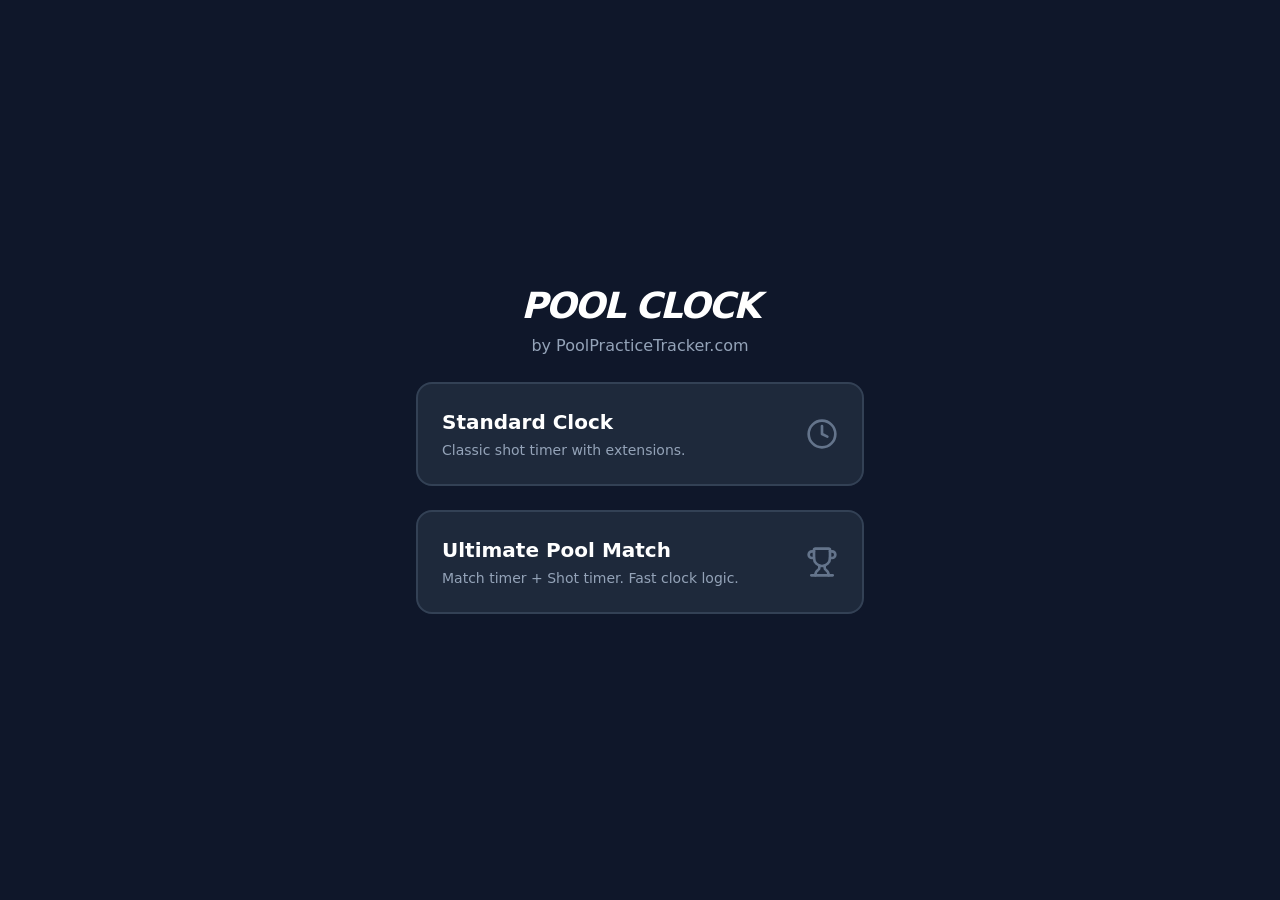
<file: shot-clock/index.html>
<!doctype html>
<html lang="en">
  <head>
    <meta charset="UTF-8" />
    <link rel="icon" type="image/svg+xml" href="/shot-clock/vite.svg" />
    <meta name="viewport" content="width=device-width, initial-scale=1.0" />
    <title>pool-shot-clock</title>
    <script type="module" crossorigin src="/shot-clock/assets/index-XgOCb000.js"></script>
    <link rel="stylesheet" crossorigin href="/shot-clock/assets/index-CrctCSZ3.css">
  </head>
  <body>
    <div id="root"></div>
  </body>
</html>
</file>
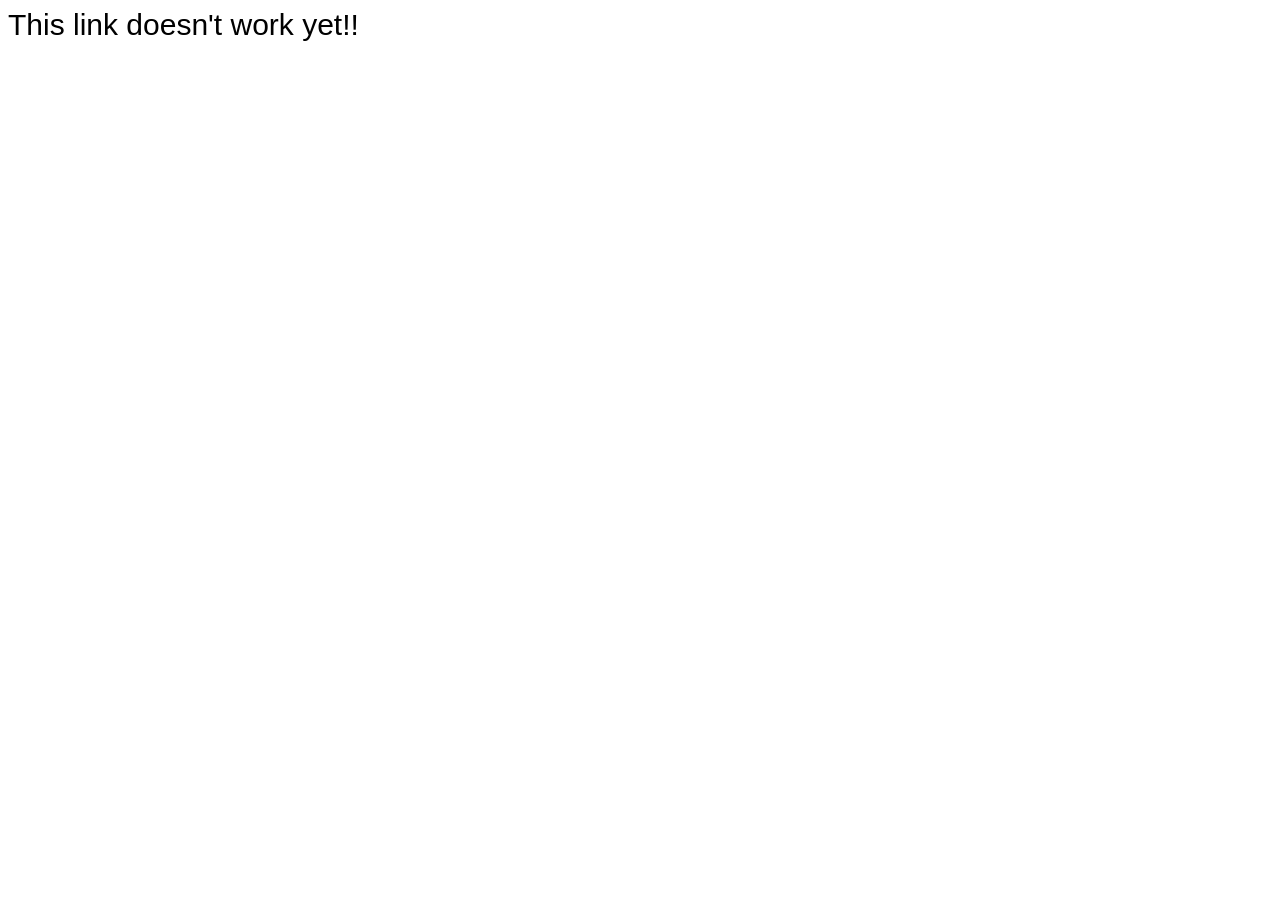
<file: this-link-doesnt-work.html>
<!DOCTYPE html>
<html>
    <head>
        <title>broken</title>
    </head>
    <body style="font-family: Arial, Helvetica, sans-serif; font-size: 30px;">
        This link doesn't work yet!!
    </body>
</html>
</file>
<file: shot-clock/assets/index-CrctCSZ3.css>
*,:before,:after{--tw-border-spacing-x: 0;--tw-border-spacing-y: 0;--tw-translate-x: 0;--tw-translate-y: 0;--tw-rotate: 0;--tw-skew-x: 0;--tw-skew-y: 0;--tw-scale-x: 1;--tw-scale-y: 1;--tw-pan-x: ;--tw-pan-y: ;--tw-pinch-zoom: ;--tw-scroll-snap-strictness: proximity;--tw-gradient-from-position: ;--tw-gradient-via-position: ;--tw-gradient-to-position: ;--tw-ordinal: ;--tw-slashed-zero: ;--tw-numeric-figure: ;--tw-numeric-spacing: ;--tw-numeric-fraction: ;--tw-ring-inset: ;--tw-ring-offset-width: 0px;--tw-ring-offset-color: #fff;--tw-ring-color: rgb(59 130 246 / .5);--tw-ring-offset-shadow: 0 0 #0000;--tw-ring-shadow: 0 0 #0000;--tw-shadow: 0 0 #0000;--tw-shadow-colored: 0 0 #0000;--tw-blur: ;--tw-brightness: ;--tw-contrast: ;--tw-grayscale: ;--tw-hue-rotate: ;--tw-invert: ;--tw-saturate: ;--tw-sepia: ;--tw-drop-shadow: ;--tw-backdrop-blur: ;--tw-backdrop-brightness: ;--tw-backdrop-contrast: ;--tw-backdrop-grayscale: ;--tw-backdrop-hue-rotate: ;--tw-backdrop-invert: ;--tw-backdrop-opacity: ;--tw-backdrop-saturate: ;--tw-backdrop-sepia: ;--tw-contain-size: ;--tw-contain-layout: ;--tw-contain-paint: ;--tw-contain-style: }::backdrop{--tw-border-spacing-x: 0;--tw-border-spacing-y: 0;--tw-translate-x: 0;--tw-translate-y: 0;--tw-rotate: 0;--tw-skew-x: 0;--tw-skew-y: 0;--tw-scale-x: 1;--tw-scale-y: 1;--tw-pan-x: ;--tw-pan-y: ;--tw-pinch-zoom: ;--tw-scroll-snap-strictness: proximity;--tw-gradient-from-position: ;--tw-gradient-via-position: ;--tw-gradient-to-position: ;--tw-ordinal: ;--tw-slashed-zero: ;--tw-numeric-figure: ;--tw-numeric-spacing: ;--tw-numeric-fraction: ;--tw-ring-inset: ;--tw-ring-offset-width: 0px;--tw-ring-offset-color: #fff;--tw-ring-color: rgb(59 130 246 / .5);--tw-ring-offset-shadow: 0 0 #0000;--tw-ring-shadow: 0 0 #0000;--tw-shadow: 0 0 #0000;--tw-shadow-colored: 0 0 #0000;--tw-blur: ;--tw-brightness: ;--tw-contrast: ;--tw-grayscale: ;--tw-hue-rotate: ;--tw-invert: ;--tw-saturate: ;--tw-sepia: ;--tw-drop-shadow: ;--tw-backdrop-blur: ;--tw-backdrop-brightness: ;--tw-backdrop-contrast: ;--tw-backdrop-grayscale: ;--tw-backdrop-hue-rotate: ;--tw-backdrop-invert: ;--tw-backdrop-opacity: ;--tw-backdrop-saturate: ;--tw-backdrop-sepia: ;--tw-contain-size: ;--tw-contain-layout: ;--tw-contain-paint: ;--tw-contain-style: }*,:before,:after{box-sizing:border-box;border-width:0;border-style:solid;border-color:#e5e7eb}:before,:after{--tw-content: ""}html,:host{line-height:1.5;-webkit-text-size-adjust:100%;-moz-tab-size:4;-o-tab-size:4;tab-size:4;font-family:ui-sans-serif,system-ui,sans-serif,"Apple Color Emoji","Segoe UI Emoji",Segoe UI Symbol,"Noto Color Emoji";font-feature-settings:normal;font-variation-settings:normal;-webkit-tap-highlight-color:transparent}body{margin:0;line-height:inherit}hr{height:0;color:inherit;border-top-width:1px}abbr:where([title]){-webkit-text-decoration:underline dotted;text-decoration:underline dotted}h1,h2,h3,h4,h5,h6{font-size:inherit;font-weight:inherit}a{color:inherit;text-decoration:inherit}b,strong{font-weight:bolder}code,kbd,samp,pre{font-family:ui-monospace,SFMono-Regular,Menlo,Monaco,Consolas,Liberation Mono,Courier New,monospace;font-feature-settings:normal;font-variation-settings:normal;font-size:1em}small{font-size:80%}sub,sup{font-size:75%;line-height:0;position:relative;vertical-align:baseline}sub{bottom:-.25em}sup{top:-.5em}table{text-indent:0;border-color:inherit;border-collapse:collapse}button,input,optgroup,select,textarea{font-family:inherit;font-feature-settings:inherit;font-variation-settings:inherit;font-size:100%;font-weight:inherit;line-height:inherit;letter-spacing:inherit;color:inherit;margin:0;padding:0}button,select{text-transform:none}button,input:where([type=button]),input:where([type=reset]),input:where([type=submit]){-webkit-appearance:button;background-color:transparent;background-image:none}:-moz-focusring{outline:auto}:-moz-ui-invalid{box-shadow:none}progress{vertical-align:baseline}::-webkit-inner-spin-button,::-webkit-outer-spin-button{height:auto}[type=search]{-webkit-appearance:textfield;outline-offset:-2px}::-webkit-search-decoration{-webkit-appearance:none}::-webkit-file-upload-button{-webkit-appearance:button;font:inherit}summary{display:list-item}blockquote,dl,dd,h1,h2,h3,h4,h5,h6,hr,figure,p,pre{margin:0}fieldset{margin:0;padding:0}legend{padding:0}ol,ul,menu{list-style:none;margin:0;padding:0}dialog{padding:0}textarea{resize:vertical}input::-moz-placeholder,textarea::-moz-placeholder{opacity:1;color:#9ca3af}input::placeholder,textarea::placeholder{opacity:1;color:#9ca3af}button,[role=button]{cursor:pointer}:disabled{cursor:default}img,svg,video,canvas,audio,iframe,embed,object{display:block;vertical-align:middle}img,video{max-width:100%;height:auto}[hidden]:where(:not([hidden=until-found])){display:none}.fixed{position:fixed}.absolute{position:absolute}.relative{position:relative}.inset-0{inset:0}.-top-8{top:-2rem}.left-0{left:0}.left-1{left:.25rem}.left-1\/2{left:50%}.left-4{left:1rem}.left-6{left:1.5rem}.right-4{right:1rem}.top-0{top:0}.top-1{top:.25rem}.top-4{top:1rem}.z-0{z-index:0}.z-10{z-index:10}.z-20{z-index:20}.z-50{z-index:50}.my-2{margin-top:.5rem;margin-bottom:.5rem}.mb-2{margin-bottom:.5rem}.mb-4{margin-bottom:1rem}.mt-1{margin-top:.25rem}.mt-2{margin-top:.5rem}.mt-4{margin-top:1rem}.inline-block{display:inline-block}.flex{display:flex}.grid{display:grid}.hidden{display:none}.h-16{height:4rem}.h-20{height:5rem}.h-3{height:.75rem}.h-5{height:1.25rem}.h-8{height:2rem}.h-full{height:100%}.h-px{height:1px}.h-screen{height:100vh}.max-h-\[90vh\]{max-height:90vh}.min-h-screen{min-height:100vh}.w-1\/3{width:33.333333%}.w-10{width:2.5rem}.w-2\/3{width:66.666667%}.w-3{width:.75rem}.w-5{width:1.25rem}.w-8{width:2rem}.w-full{width:100%}.max-w-lg{max-width:32rem}.max-w-md{max-width:28rem}.flex-1{flex:1 1 0%}.-translate-x-1\/2{--tw-translate-x: -50%;transform:translate(var(--tw-translate-x),var(--tw-translate-y)) rotate(var(--tw-rotate)) skew(var(--tw-skew-x)) skewY(var(--tw-skew-y)) scaleX(var(--tw-scale-x)) scaleY(var(--tw-scale-y))}.transform{transform:translate(var(--tw-translate-x),var(--tw-translate-y)) rotate(var(--tw-rotate)) skew(var(--tw-skew-x)) skewY(var(--tw-skew-y)) scaleX(var(--tw-scale-x)) scaleY(var(--tw-scale-y))}@keyframes bounce{0%,to{transform:translateY(-25%);animation-timing-function:cubic-bezier(.8,0,1,1)}50%{transform:none;animation-timing-function:cubic-bezier(0,0,.2,1)}}.animate-bounce{animation:bounce 1s infinite}@keyframes pulse{50%{opacity:.5}}.animate-pulse{animation:pulse 2s cubic-bezier(.4,0,.6,1) infinite}.cursor-not-allowed{cursor:not-allowed}.cursor-pointer{cursor:pointer}.resize{resize:both}.list-disc{list-style-type:disc}.grid-cols-2{grid-template-columns:repeat(2,minmax(0,1fr))}.flex-row{flex-direction:row}.flex-col{flex-direction:column}.items-center{align-items:center}.justify-center{justify-content:center}.justify-between{justify-content:space-between}.gap-1{gap:.25rem}.gap-2{gap:.5rem}.gap-3{gap:.75rem}.gap-4{gap:1rem}.gap-6{gap:1.5rem}.space-y-1>:not([hidden])~:not([hidden]){--tw-space-y-reverse: 0;margin-top:calc(.25rem * calc(1 - var(--tw-space-y-reverse)));margin-bottom:calc(.25rem * var(--tw-space-y-reverse))}.space-y-2>:not([hidden])~:not([hidden]){--tw-space-y-reverse: 0;margin-top:calc(.5rem * calc(1 - var(--tw-space-y-reverse)));margin-bottom:calc(.5rem * var(--tw-space-y-reverse))}.space-y-3>:not([hidden])~:not([hidden]){--tw-space-y-reverse: 0;margin-top:calc(.75rem * calc(1 - var(--tw-space-y-reverse)));margin-bottom:calc(.75rem * var(--tw-space-y-reverse))}.space-y-4>:not([hidden])~:not([hidden]){--tw-space-y-reverse: 0;margin-top:calc(1rem * calc(1 - var(--tw-space-y-reverse)));margin-bottom:calc(1rem * var(--tw-space-y-reverse))}.space-y-6>:not([hidden])~:not([hidden]){--tw-space-y-reverse: 0;margin-top:calc(1.5rem * calc(1 - var(--tw-space-y-reverse)));margin-bottom:calc(1.5rem * var(--tw-space-y-reverse))}.overflow-hidden{overflow:hidden}.overflow-y-auto{overflow-y:auto}.rounded{border-radius:.25rem}.rounded-2xl{border-radius:1rem}.rounded-full{border-radius:9999px}.rounded-lg{border-radius:.5rem}.rounded-xl{border-radius:.75rem}.border{border-width:1px}.border-2{border-width:2px}.border-b{border-bottom-width:1px}.border-l{border-left-width:1px}.border-blue-500\/30{border-color:#3b82f64d}.border-gray-700{--tw-border-opacity: 1;border-color:rgb(55 65 81 / var(--tw-border-opacity, 1))}.border-red-500{--tw-border-opacity: 1;border-color:rgb(239 68 68 / var(--tw-border-opacity, 1))}.border-sky-700\/50{border-color:#0369a180}.border-slate-600{--tw-border-opacity: 1;border-color:rgb(71 85 105 / var(--tw-border-opacity, 1))}.border-slate-700{--tw-border-opacity: 1;border-color:rgb(51 65 85 / var(--tw-border-opacity, 1))}.border-slate-800{--tw-border-opacity: 1;border-color:rgb(30 41 59 / var(--tw-border-opacity, 1))}.bg-black\/80{background-color:#000c}.bg-blue-600{--tw-bg-opacity: 1;background-color:rgb(37 99 235 / var(--tw-bg-opacity, 1))}.bg-blue-600\/20{background-color:#2563eb33}.bg-emerald-500{--tw-bg-opacity: 1;background-color:rgb(16 185 129 / var(--tw-bg-opacity, 1))}.bg-emerald-600{--tw-bg-opacity: 1;background-color:rgb(5 150 105 / var(--tw-bg-opacity, 1))}.bg-emerald-900{--tw-bg-opacity: 1;background-color:rgb(6 78 59 / var(--tw-bg-opacity, 1))}.bg-gray-700{--tw-bg-opacity: 1;background-color:rgb(55 65 81 / var(--tw-bg-opacity, 1))}.bg-gray-800{--tw-bg-opacity: 1;background-color:rgb(31 41 55 / var(--tw-bg-opacity, 1))}.bg-gray-900{--tw-bg-opacity: 1;background-color:rgb(17 24 39 / var(--tw-bg-opacity, 1))}.bg-indigo-600{--tw-bg-opacity: 1;background-color:rgb(79 70 229 / var(--tw-bg-opacity, 1))}.bg-purple-600{--tw-bg-opacity: 1;background-color:rgb(147 51 234 / var(--tw-bg-opacity, 1))}.bg-red-500{--tw-bg-opacity: 1;background-color:rgb(239 68 68 / var(--tw-bg-opacity, 1))}.bg-red-900{--tw-bg-opacity: 1;background-color:rgb(127 29 29 / var(--tw-bg-opacity, 1))}.bg-sky-500{--tw-bg-opacity: 1;background-color:rgb(14 165 233 / var(--tw-bg-opacity, 1))}.bg-sky-600{--tw-bg-opacity: 1;background-color:rgb(2 132 199 / var(--tw-bg-opacity, 1))}.bg-sky-700{--tw-bg-opacity: 1;background-color:rgb(3 105 161 / var(--tw-bg-opacity, 1))}.bg-sky-900{--tw-bg-opacity: 1;background-color:rgb(12 74 110 / var(--tw-bg-opacity, 1))}.bg-sky-900\/30{background-color:#0c4a6e4d}.bg-slate-600{--tw-bg-opacity: 1;background-color:rgb(71 85 105 / var(--tw-bg-opacity, 1))}.bg-slate-700{--tw-bg-opacity: 1;background-color:rgb(51 65 85 / var(--tw-bg-opacity, 1))}.bg-slate-800{--tw-bg-opacity: 1;background-color:rgb(30 41 59 / var(--tw-bg-opacity, 1))}.bg-slate-900{--tw-bg-opacity: 1;background-color:rgb(15 23 42 / var(--tw-bg-opacity, 1))}.bg-slate-950{--tw-bg-opacity: 1;background-color:rgb(2 6 23 / var(--tw-bg-opacity, 1))}.bg-white{--tw-bg-opacity: 1;background-color:rgb(255 255 255 / var(--tw-bg-opacity, 1))}.bg-yellow-500{--tw-bg-opacity: 1;background-color:rgb(234 179 8 / var(--tw-bg-opacity, 1))}.p-1{padding:.25rem}.p-2{padding:.5rem}.p-3{padding:.75rem}.p-4{padding:1rem}.p-6{padding:1.5rem}.p-8{padding:2rem}.px-3{padding-left:.75rem;padding-right:.75rem}.px-4{padding-left:1rem;padding-right:1rem}.px-6{padding-left:1.5rem;padding-right:1.5rem}.py-1{padding-top:.25rem;padding-bottom:.25rem}.py-2{padding-top:.5rem;padding-bottom:.5rem}.py-4{padding-top:1rem;padding-bottom:1rem}.py-6{padding-top:1.5rem;padding-bottom:1.5rem}.py-8{padding-top:2rem;padding-bottom:2rem}.pb-4{padding-bottom:1rem}.pb-8{padding-bottom:2rem}.pl-5{padding-left:1.25rem}.pt-2{padding-top:.5rem}.text-left{text-align:left}.text-center{text-align:center}.font-mono{font-family:ui-monospace,SFMono-Regular,Menlo,Monaco,Consolas,Liberation Mono,Courier New,monospace}.font-sans{font-family:ui-sans-serif,system-ui,sans-serif,"Apple Color Emoji","Segoe UI Emoji",Segoe UI Symbol,"Noto Color Emoji"}.text-2xl{font-size:1.5rem;line-height:2rem}.text-4xl{font-size:2.25rem;line-height:2.5rem}.text-\[16rem\]{font-size:16rem}.text-\[9rem\]{font-size:9rem}.text-base{font-size:1rem;line-height:1.5rem}.text-lg{font-size:1.125rem;line-height:1.75rem}.text-sm{font-size:.875rem;line-height:1.25rem}.text-xl{font-size:1.25rem;line-height:1.75rem}.text-xs{font-size:.75rem;line-height:1rem}.font-black{font-weight:900}.font-bold{font-weight:700}.font-medium{font-weight:500}.uppercase{text-transform:uppercase}.italic{font-style:italic}.leading-none{line-height:1}.leading-relaxed{line-height:1.625}.tracking-tight{letter-spacing:-.025em}.tracking-tighter{letter-spacing:-.05em}.tracking-wide{letter-spacing:.025em}.tracking-wider{letter-spacing:.05em}.tracking-widest{letter-spacing:.1em}.text-blue-300{--tw-text-opacity: 1;color:rgb(147 197 253 / var(--tw-text-opacity, 1))}.text-emerald-400{--tw-text-opacity: 1;color:rgb(52 211 153 / var(--tw-text-opacity, 1))}.text-emerald-500{--tw-text-opacity: 1;color:rgb(16 185 129 / var(--tw-text-opacity, 1))}.text-gray-400{--tw-text-opacity: 1;color:rgb(156 163 175 / var(--tw-text-opacity, 1))}.text-red-400{--tw-text-opacity: 1;color:rgb(248 113 113 / var(--tw-text-opacity, 1))}.text-red-500{--tw-text-opacity: 1;color:rgb(239 68 68 / var(--tw-text-opacity, 1))}.text-sky-400{--tw-text-opacity: 1;color:rgb(56 189 248 / var(--tw-text-opacity, 1))}.text-sky-500{--tw-text-opacity: 1;color:rgb(14 165 233 / var(--tw-text-opacity, 1))}.text-slate-100{--tw-text-opacity: 1;color:rgb(241 245 249 / var(--tw-text-opacity, 1))}.text-slate-200{--tw-text-opacity: 1;color:rgb(226 232 240 / var(--tw-text-opacity, 1))}.text-slate-300{--tw-text-opacity: 1;color:rgb(203 213 225 / var(--tw-text-opacity, 1))}.text-slate-400{--tw-text-opacity: 1;color:rgb(148 163 184 / var(--tw-text-opacity, 1))}.text-slate-500{--tw-text-opacity: 1;color:rgb(100 116 139 / var(--tw-text-opacity, 1))}.text-slate-600{--tw-text-opacity: 1;color:rgb(71 85 105 / var(--tw-text-opacity, 1))}.text-white{--tw-text-opacity: 1;color:rgb(255 255 255 / var(--tw-text-opacity, 1))}.text-white\/70{color:#ffffffb3}.text-white\/80{color:#fffc}.text-yellow-400{--tw-text-opacity: 1;color:rgb(250 204 21 / var(--tw-text-opacity, 1))}.text-yellow-950{--tw-text-opacity: 1;color:rgb(66 32 6 / var(--tw-text-opacity, 1))}.accent-emerald-500{accent-color:#10b981}.accent-sky-500{accent-color:#0ea5e9}.opacity-10{opacity:.1}.opacity-50{opacity:.5}.opacity-80{opacity:.8}.shadow-2xl{--tw-shadow: 0 25px 50px -12px rgb(0 0 0 / .25);--tw-shadow-colored: 0 25px 50px -12px var(--tw-shadow-color);box-shadow:var(--tw-ring-offset-shadow, 0 0 #0000),var(--tw-ring-shadow, 0 0 #0000),var(--tw-shadow)}.shadow-lg{--tw-shadow: 0 10px 15px -3px rgb(0 0 0 / .1), 0 4px 6px -4px rgb(0 0 0 / .1);--tw-shadow-colored: 0 10px 15px -3px var(--tw-shadow-color), 0 4px 6px -4px var(--tw-shadow-color);box-shadow:var(--tw-ring-offset-shadow, 0 0 #0000),var(--tw-ring-shadow, 0 0 #0000),var(--tw-shadow)}.drop-shadow-md{--tw-drop-shadow: drop-shadow(0 4px 3px rgb(0 0 0 / .07)) drop-shadow(0 2px 2px rgb(0 0 0 / .06));filter:var(--tw-blur) var(--tw-brightness) var(--tw-contrast) var(--tw-grayscale) var(--tw-hue-rotate) var(--tw-invert) var(--tw-saturate) var(--tw-sepia) var(--tw-drop-shadow)}.backdrop-blur-sm{--tw-backdrop-blur: blur(4px);-webkit-backdrop-filter:var(--tw-backdrop-blur) var(--tw-backdrop-brightness) var(--tw-backdrop-contrast) var(--tw-backdrop-grayscale) var(--tw-backdrop-hue-rotate) var(--tw-backdrop-invert) var(--tw-backdrop-opacity) var(--tw-backdrop-saturate) var(--tw-backdrop-sepia);backdrop-filter:var(--tw-backdrop-blur) var(--tw-backdrop-brightness) var(--tw-backdrop-contrast) var(--tw-backdrop-grayscale) var(--tw-backdrop-hue-rotate) var(--tw-backdrop-invert) var(--tw-backdrop-opacity) var(--tw-backdrop-saturate) var(--tw-backdrop-sepia)}.transition-all{transition-property:all;transition-timing-function:cubic-bezier(.4,0,.2,1);transition-duration:.15s}.transition-colors{transition-property:color,background-color,border-color,text-decoration-color,fill,stroke;transition-timing-function:cubic-bezier(.4,0,.2,1);transition-duration:.15s}.transition-transform{transition-property:transform;transition-timing-function:cubic-bezier(.4,0,.2,1);transition-duration:.15s}.duration-100{transition-duration:.1s}.duration-200{transition-duration:.2s}.hover\:border-emerald-500:hover{--tw-border-opacity: 1;border-color:rgb(16 185 129 / var(--tw-border-opacity, 1))}.hover\:border-sky-500:hover{--tw-border-opacity: 1;border-color:rgb(14 165 233 / var(--tw-border-opacity, 1))}.hover\:bg-blue-500:hover{--tw-bg-opacity: 1;background-color:rgb(59 130 246 / var(--tw-bg-opacity, 1))}.hover\:bg-emerald-400:hover{--tw-bg-opacity: 1;background-color:rgb(52 211 153 / var(--tw-bg-opacity, 1))}.hover\:bg-emerald-500:hover{--tw-bg-opacity: 1;background-color:rgb(16 185 129 / var(--tw-bg-opacity, 1))}.hover\:bg-gray-600:hover{--tw-bg-opacity: 1;background-color:rgb(75 85 99 / var(--tw-bg-opacity, 1))}.hover\:bg-indigo-500:hover{--tw-bg-opacity: 1;background-color:rgb(99 102 241 / var(--tw-bg-opacity, 1))}.hover\:bg-purple-500:hover{--tw-bg-opacity: 1;background-color:rgb(168 85 247 / var(--tw-bg-opacity, 1))}.hover\:bg-sky-400:hover{--tw-bg-opacity: 1;background-color:rgb(56 189 248 / var(--tw-bg-opacity, 1))}.hover\:bg-sky-500:hover{--tw-bg-opacity: 1;background-color:rgb(14 165 233 / var(--tw-bg-opacity, 1))}.hover\:bg-slate-700:hover{--tw-bg-opacity: 1;background-color:rgb(51 65 85 / var(--tw-bg-opacity, 1))}.hover\:bg-yellow-400:hover{--tw-bg-opacity: 1;background-color:rgb(250 204 21 / var(--tw-bg-opacity, 1))}.hover\:text-red-400:hover{--tw-text-opacity: 1;color:rgb(248 113 113 / var(--tw-text-opacity, 1))}.hover\:text-white:hover{--tw-text-opacity: 1;color:rgb(255 255 255 / var(--tw-text-opacity, 1))}.active\:scale-95:active{--tw-scale-x: .95;--tw-scale-y: .95;transform:translate(var(--tw-translate-x),var(--tw-translate-y)) rotate(var(--tw-rotate)) skew(var(--tw-skew-x)) skewY(var(--tw-skew-y)) scaleX(var(--tw-scale-x)) scaleY(var(--tw-scale-y))}.active\:scale-\[0\.98\]:active{--tw-scale-x: .98;--tw-scale-y: .98;transform:translate(var(--tw-translate-x),var(--tw-translate-y)) rotate(var(--tw-rotate)) skew(var(--tw-skew-x)) skewY(var(--tw-skew-y)) scaleX(var(--tw-scale-x)) scaleY(var(--tw-scale-y))}.active\:bg-slate-600:active{--tw-bg-opacity: 1;background-color:rgb(71 85 105 / var(--tw-bg-opacity, 1))}.disabled\:opacity-50:disabled{opacity:.5}.group:hover .group-hover\:-rotate-90{--tw-rotate: -90deg;transform:translate(var(--tw-translate-x),var(--tw-translate-y)) rotate(var(--tw-rotate)) skew(var(--tw-skew-x)) skewY(var(--tw-skew-y)) scaleX(var(--tw-scale-x)) scaleY(var(--tw-scale-y))}.group:hover .group-hover\:text-emerald-400{--tw-text-opacity: 1;color:rgb(52 211 153 / var(--tw-text-opacity, 1))}.group:hover .group-hover\:text-emerald-500{--tw-text-opacity: 1;color:rgb(16 185 129 / var(--tw-text-opacity, 1))}.group:hover .group-hover\:text-sky-400{--tw-text-opacity: 1;color:rgb(56 189 248 / var(--tw-text-opacity, 1))}.group:hover .group-hover\:text-sky-500{--tw-text-opacity: 1;color:rgb(14 165 233 / var(--tw-text-opacity, 1))}@media(min-width:640px){.sm\:inline{display:inline}}
</file>
